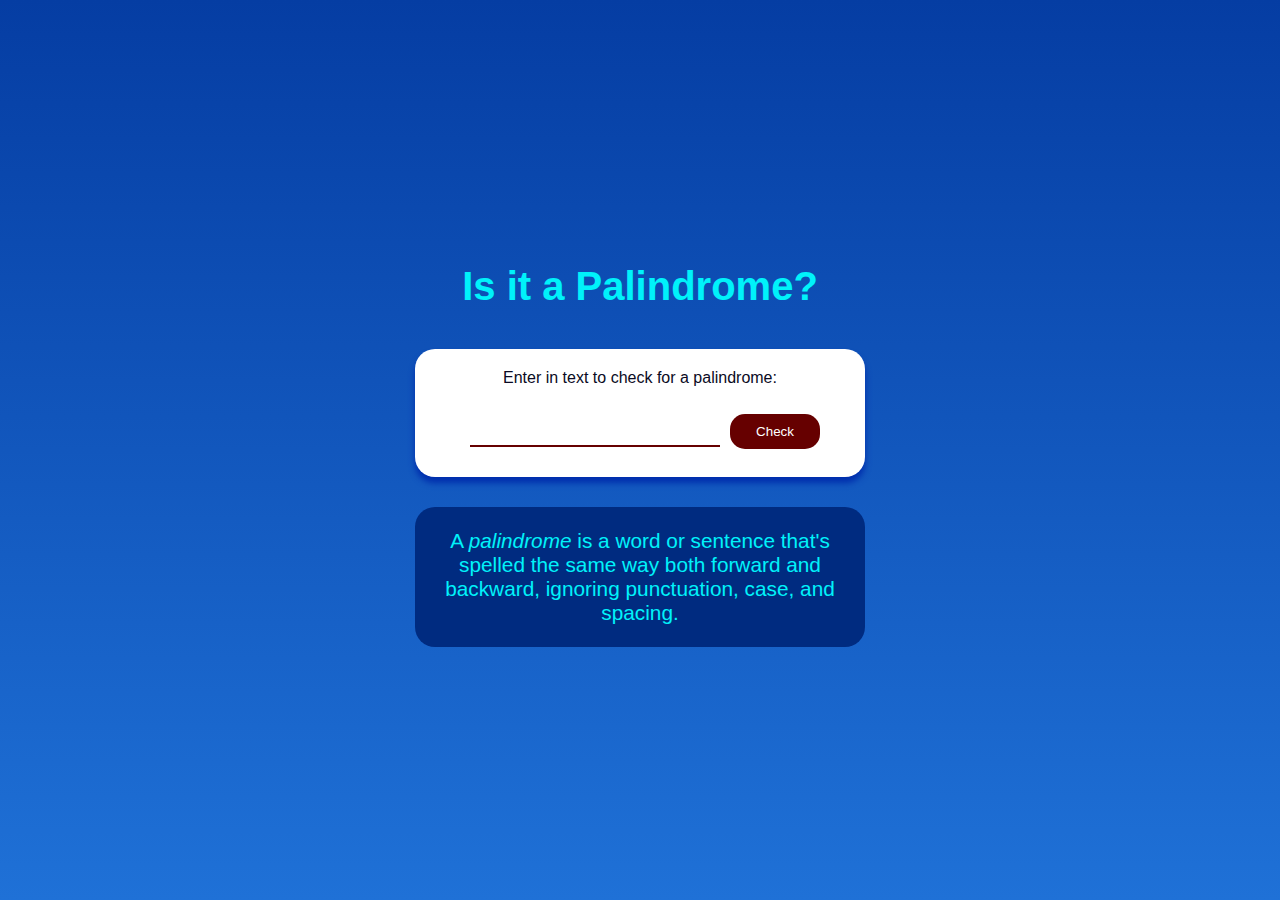
<file: palindrome-checker/palindrome.html>
<!DOCTYPE html>
<html lang="en">
  <head>
    <meta charset="UTF-8" />
    <meta http-equiv="X-UA-Compatible" content="IE=edge" />
    <meta name="viewport" content="width=device-width, initial-scale=1.0" />
    <title>Palindrome Checker</title>
    <link rel="stylesheet" href="palindrome.css" />
  </head>
  <body>
    <main class="container">
      <h1 class="title">Is it a Palindrome?</h1>
      <div class="palindrome-div">
        <label for="text-input"
          >Enter in text to check for a palindrome:
        </label>
        <input class="palindrome-input" id="text-input" value="" type="text" />
        <button class="palindrome-btn" id="check-btn">Check</button>
        <div class="results-div hidden" id="result"></div>
      </div>
      <div class="palindrome-definition-div">
        <p class="palindrome-definition">
          A <dfn>palindrome</dfn> is a word or sentence that's spelled the same
          way both forward and backward, ignoring punctuation, case, and
          spacing.
        </p>
      </div>
    </main>
    <script src="script.js"></script>
  </body>
</html>
</file>
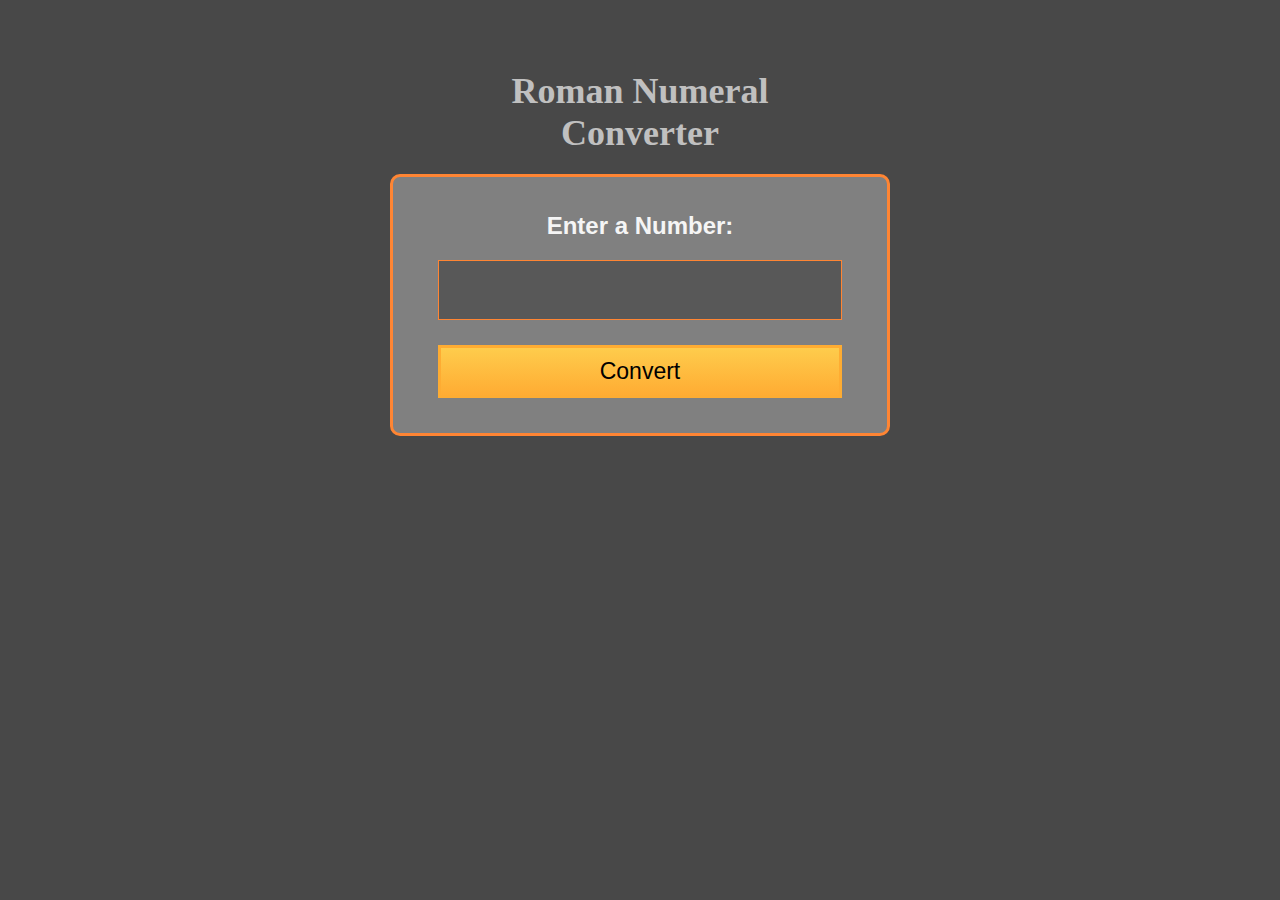
<file: roman-numeral/roman-numeral.html>
<!DOCTYPE html>
<html lang="en">
  <head>
    <meta charset="UTF-8" />
    <meta name="viewport" content="width=device-width, initial-scale=1.0" />
    <link rel="stylesheet" type="text/css" href="roman-numeral.css" />
    <title>Roman Numeral Converter</title>
  </head>
  <body>
    <main>
      <h1>Roman Numeral Converter</h1>
      <form id="form" class="form">
        <fieldset>
          <label for="number">Enter a Number:</label><br />
          <input type="number" id="number" required />
          <button type="button" id="convert-btn">Convert</button>
        </fieldset>
      </form>
      <div id="output" class="output hidden"></div>
    </main>
    <script src="script.js"></script>
  </body>
</html>
</file>
<file: palindrome-checker/palindrome.css>
* {
    margin: 0;
    padding: 0;
    box-sizing: border-box;
  }
  
  body {
    font-family: Arial, Helvetica, sans-serif;
    background-image: linear-gradient(#053da3, #1f71d7);
    color: #00f2fa;
  }
  
  .container {
    width: 100%;
    min-height: 100vh;
    position: relative;
    display: flex;
    align-items: center;
    justify-content: center;
    flex-direction: column;
  }
  
  .title {
    text-align: center;
    padding: 10px 0;
    font-size: 2.5rem;
    margin-bottom: 20px;
  }
  
  .palindrome-div {
    width: min(100vw, 450px);
    min-height: 100px;
    border-radius: 20px;
    display: flex;
    align-items: center;
    justify-content: center;
    flex-wrap: wrap;
    padding: 20px;
    margin: 10px 0;
    background-color: white;
    box-shadow: 0 6px 6px #002ead;
  }
  
  label {
    color: #0a0a23;
    margin-bottom: 20px;
  }
  
  .palindrome-btn {
    width: 90px;
    border: none;
    padding: 10px;
    border-radius: 15px;
    background-color: #660000;
    color: #fff;
    cursor: pointer;
  }
  
  .palindrome-input {
    height: 30px;
    width: 250px;
    text-align: center;
    font-size: 1.2rem;
    margin: 10px;
    border: none;
    border-bottom: 2px solid #660000;
  }
  
  .palindrome-input:focus {
    border-bottom: 3px solid #660000;
  }
  
  .palindrome-input::placeholder {
    text-align: center;
  }
  
  .user-input {
    font-size: 1.4rem;
    margin-top: 10px;
    text-align: center;
  }
  
  .results-div {
    overflow-y: auto;
    word-wrap: break-word;
    min-height: 50px;
    color: black;
  }
  
  .hidden {
    display: none;
  }
  
  .palindrome-definition-div {
    width: min(100vw, 450px);
    font-size: 1.3rem;
    min-height: 140px;
    background-color: #002b80;
    margin-top: 20px;
    padding: 20px;
    border-radius: 20px;
    display: flex;
    align-items: center;
    justify-content: center;
  }
  
  .palindrome-definition {
    vertical-align: middle;
    text-align: center;
  }
</file>
<file: roman-numeral/roman-numeral.css>
*,
  ::before,
  ::after {
    padding: 0;
    margin: 0;
    box-sizing: border-box;
}
  
body {
    min-height: 100vh;
    padding: 50px 20px;
    font-family: Arial, Helvetica, sans-serif;
    font-size: 18px;
    background-color: #484848;
    color: #C0C0C0;
}
  
main {
    display: flex;
    flex-direction: column;
    align-items: center;
    justify-content: center;
}
  
h1 {
    text-align: center;
    margin: 20px auto;
    max-width: 350px;
    font-family: 'Times New Roman', Times, serif;
}
  
form {
    color: #F5F5F5;
    margin: auto 25px;
    padding: 15px auto;
    border: 3px solid #ff8533;
    text-align: center;
    width: 90%;
    max-width: 500px;
    background-color: #808080;
    border-radius: 10px;
}
  
fieldset {
    border: 0 none;
    height: 100%;
    padding: 25px;
    margin: 10px 20px;
}
  
label {
    display: inline-block;
    font-size: 1.5rem;
    margin-bottom: 10px;
    font-weight: bold;
}
  
input:focus-visible,
button:focus-visible {
    outline: 3px solid var(--blue-50);
}
  
input {
    display: block;
    font-size: 2.5rem;
    width: 100%;
    height: 60px;
    padding: 6px 12px;
    margin: 10px 0;
    line-height: 1.4;
    color: white;
    background-color:  	#585858;
    border: 1px solid #ff8533;
}
  
button {
    cursor: pointer;
    margin-top: 15px;
    text-decoration: none;
    background-image: linear-gradient(#fecc4c, #ffac33);
    border: 3px solid #feac32;
    padding: 10px 16px;
    font-size: 23px;
    width: 100%;
}
  
.output {
    color: white;
    background-color: #585858;
    border: 3px solid #ff8533;
    font-size: 2.5rem;
    width: 90%;
    max-width: 500px;
    min-height: 55px;
    margin-top: 25px;
    padding: 15px;
    overflow-wrap: break-word;
    text-align: center;border-radius: 10px;
}
  
.alert {
    font-size: 2rem;
    background-color: #ffd1b3;
    border: 3px solid #e65c00;
    color: #4d1f00;
}
  
.hidden {
    display: none;
}
</file>
